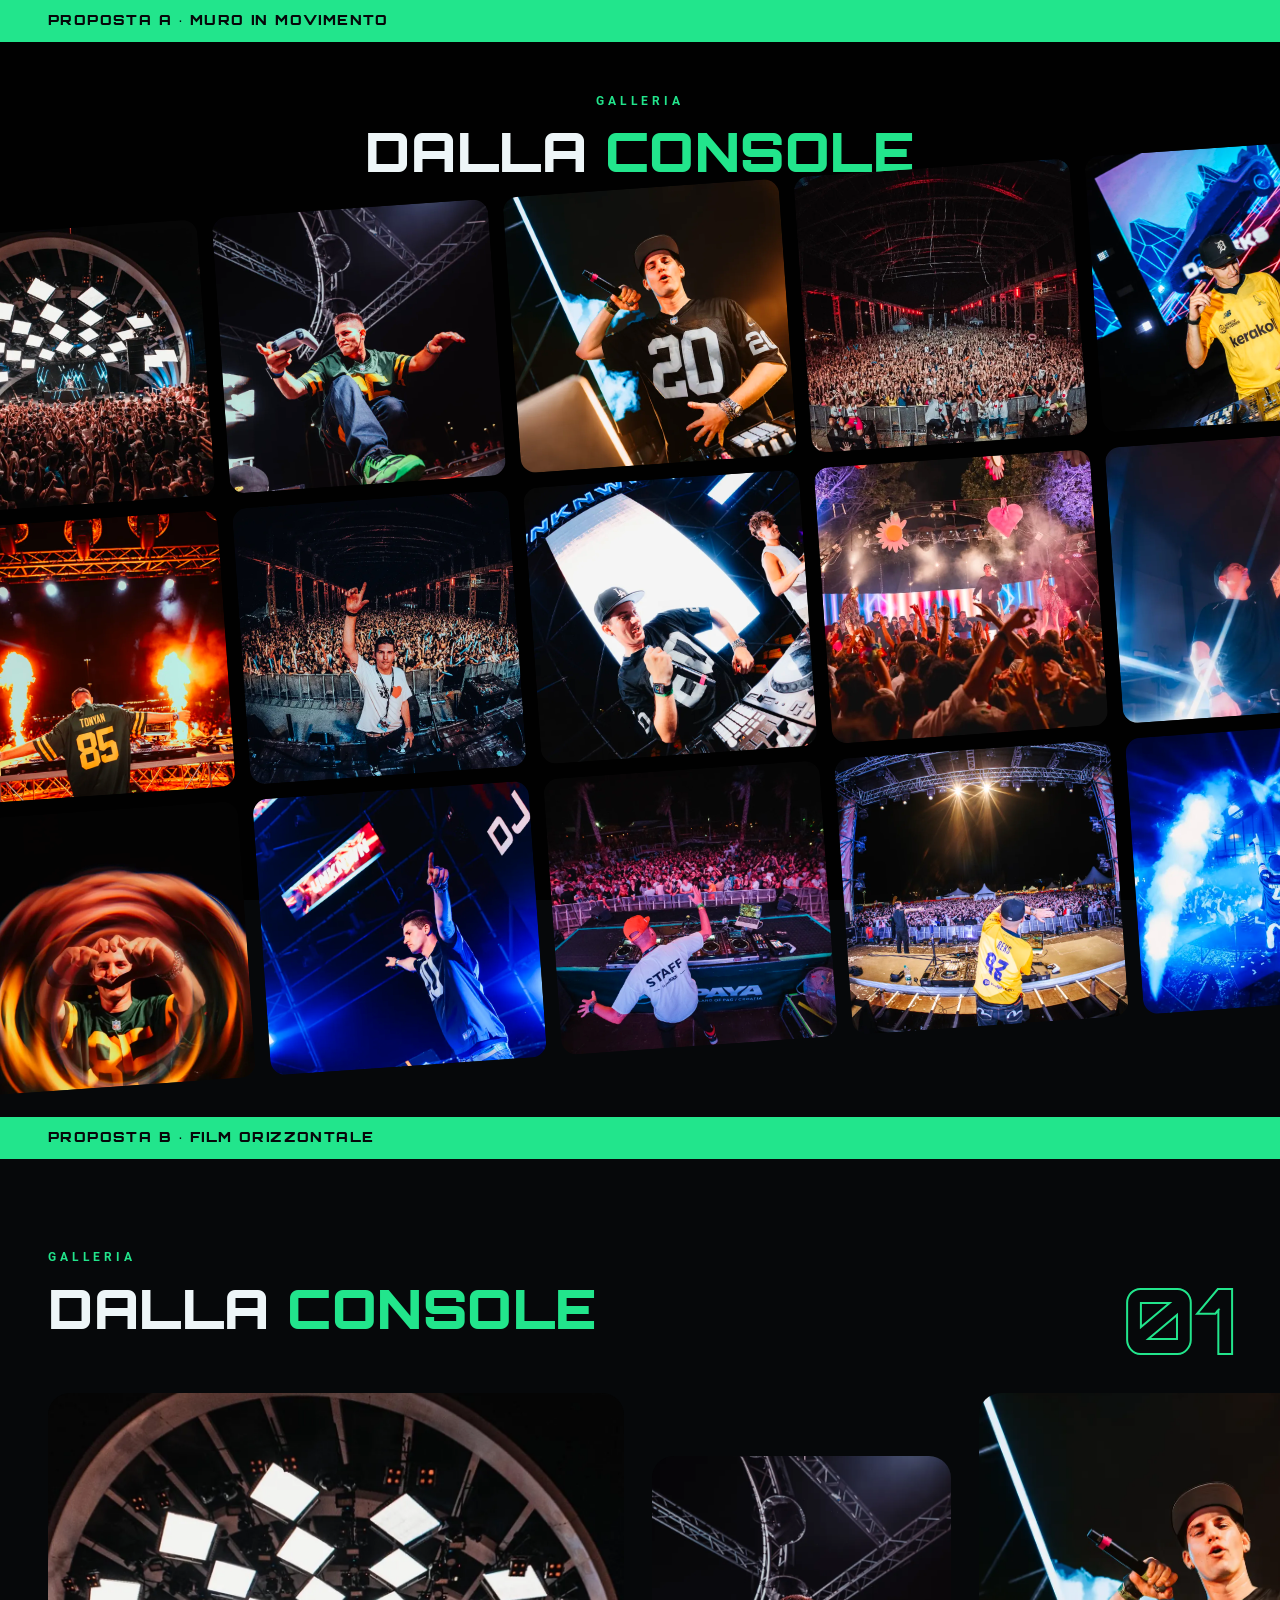
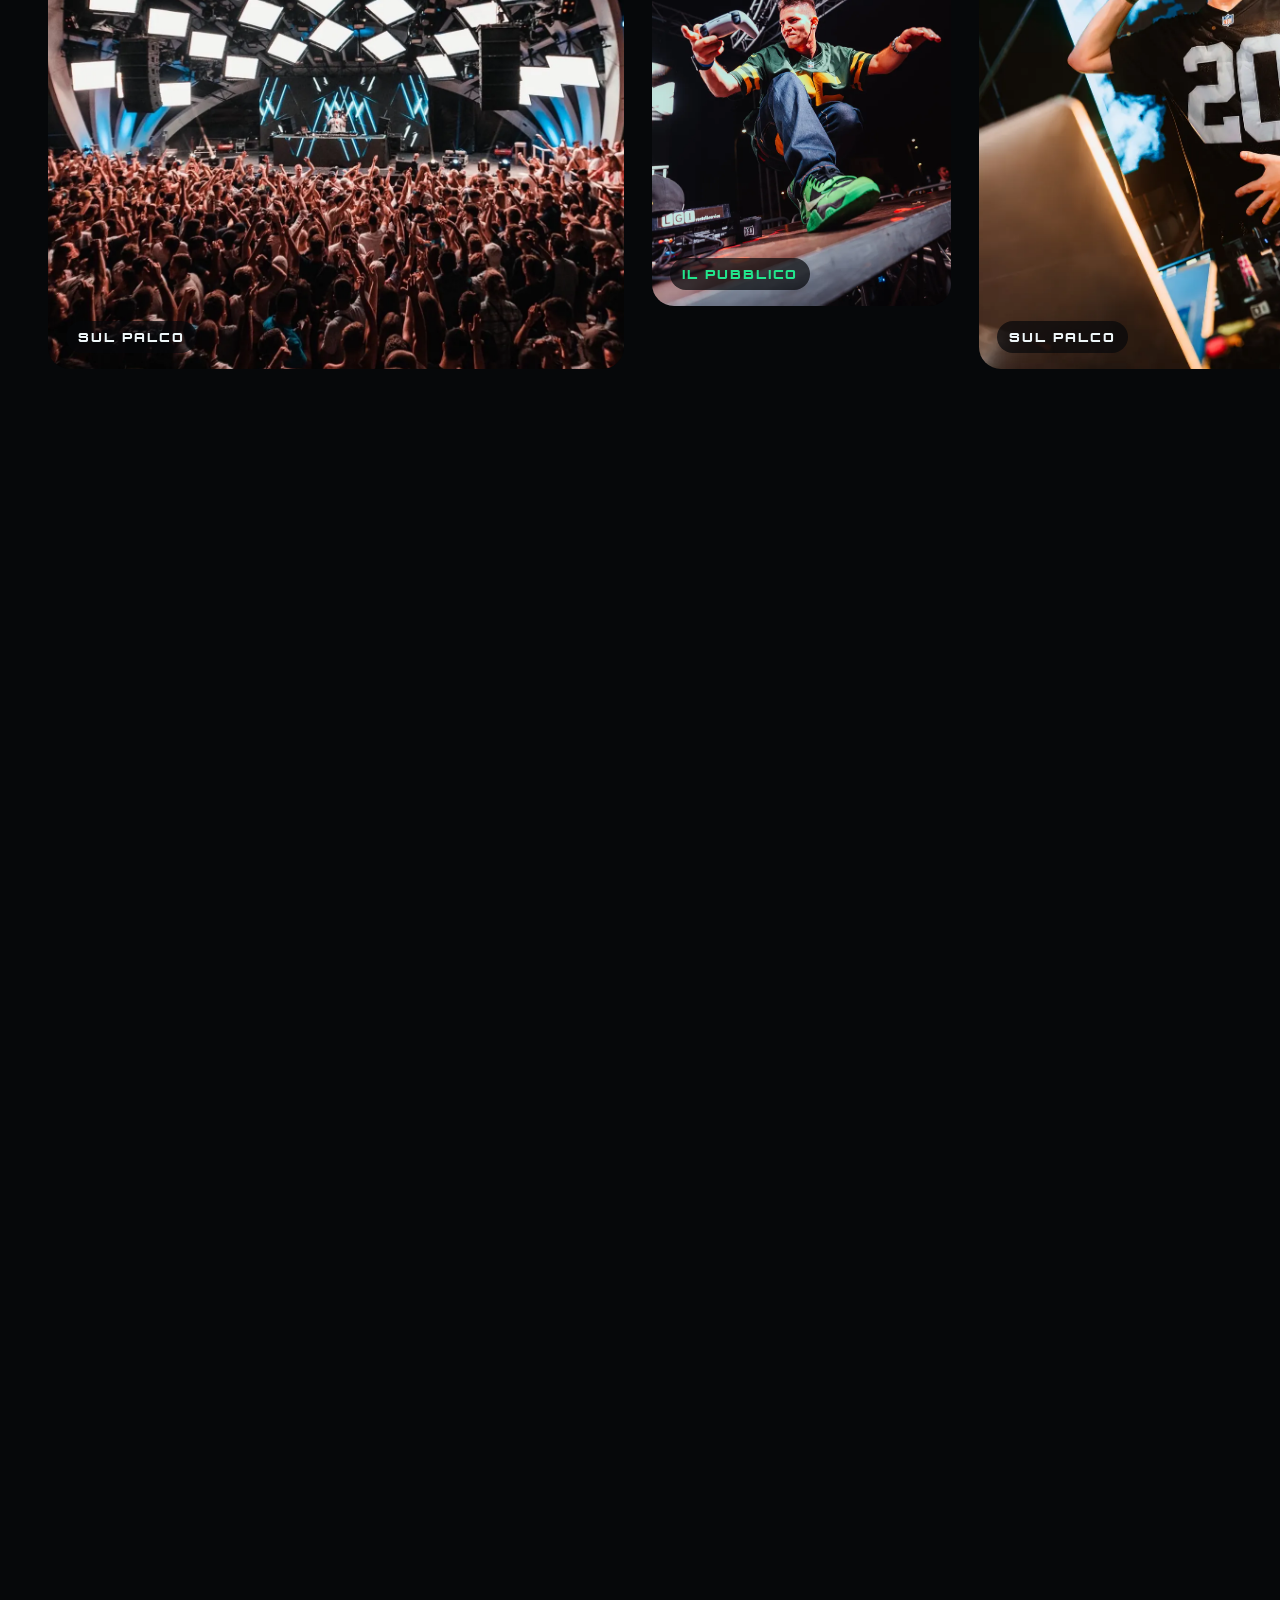
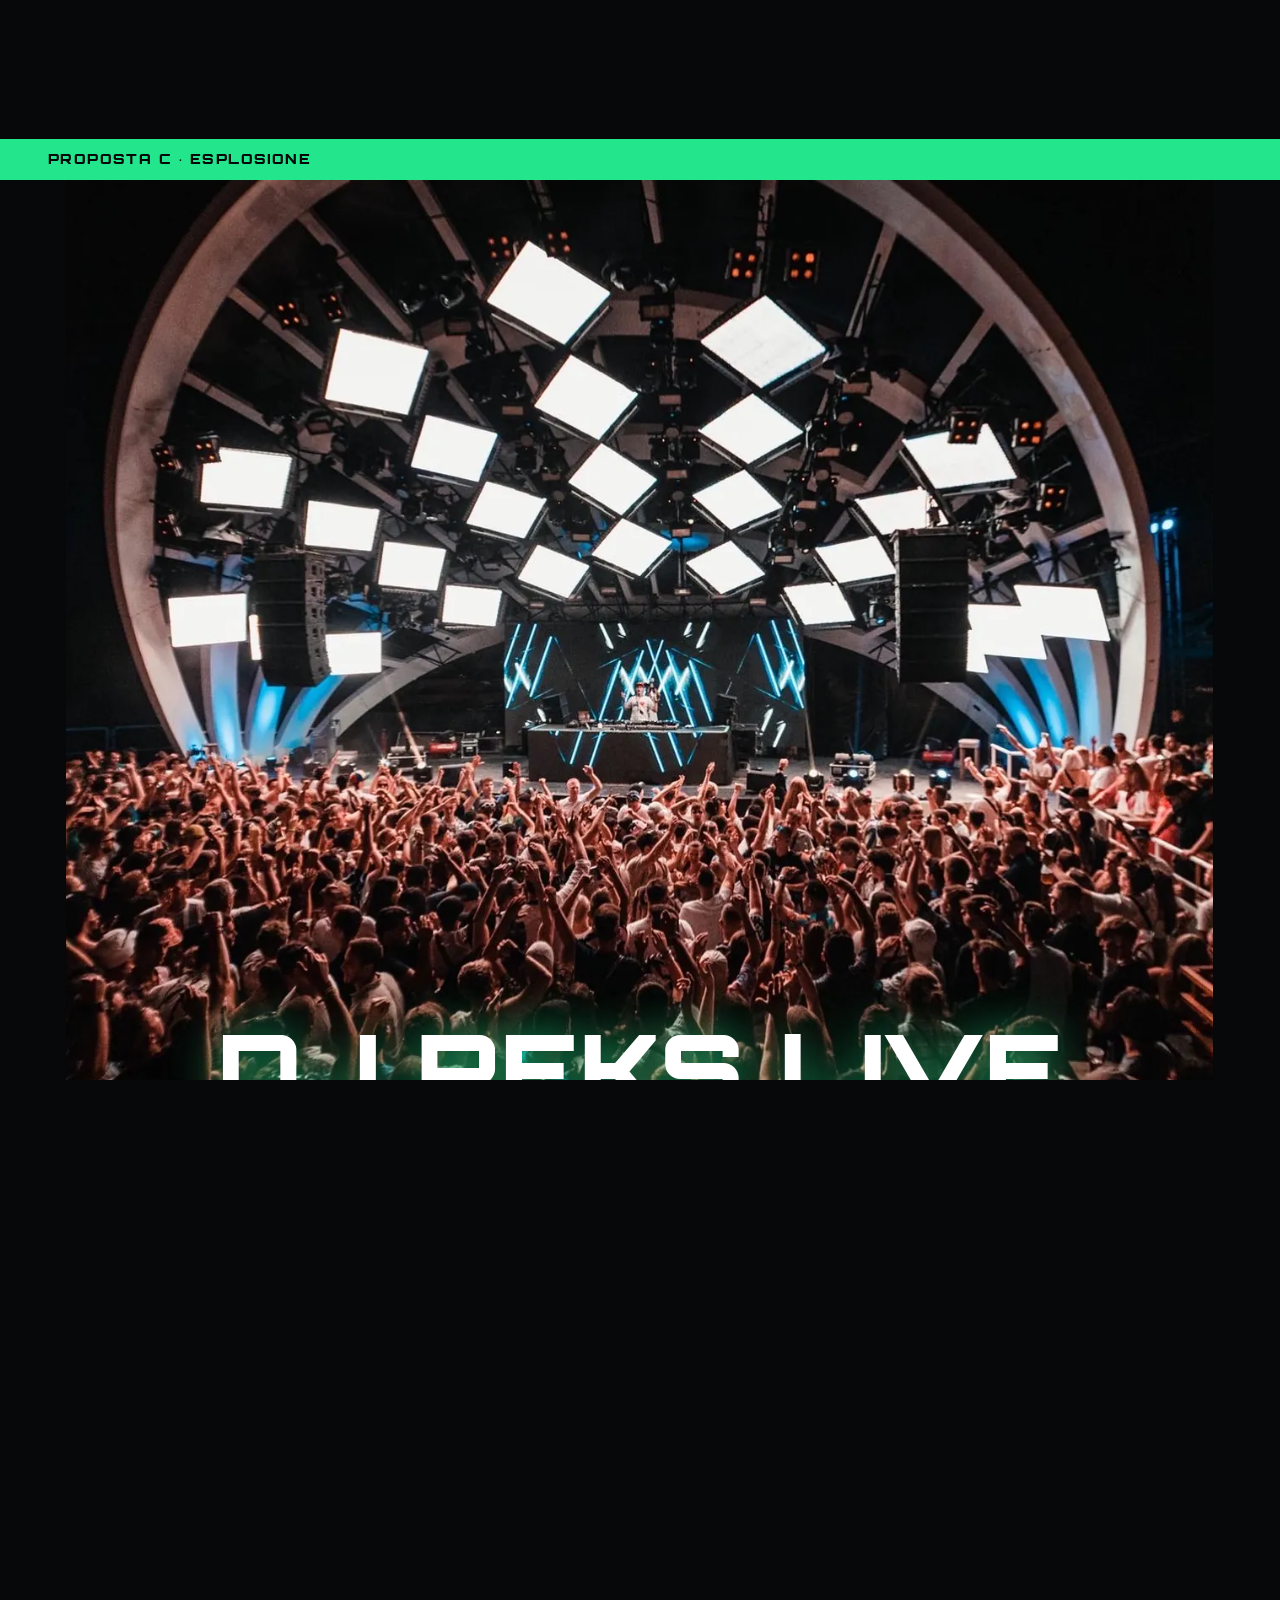
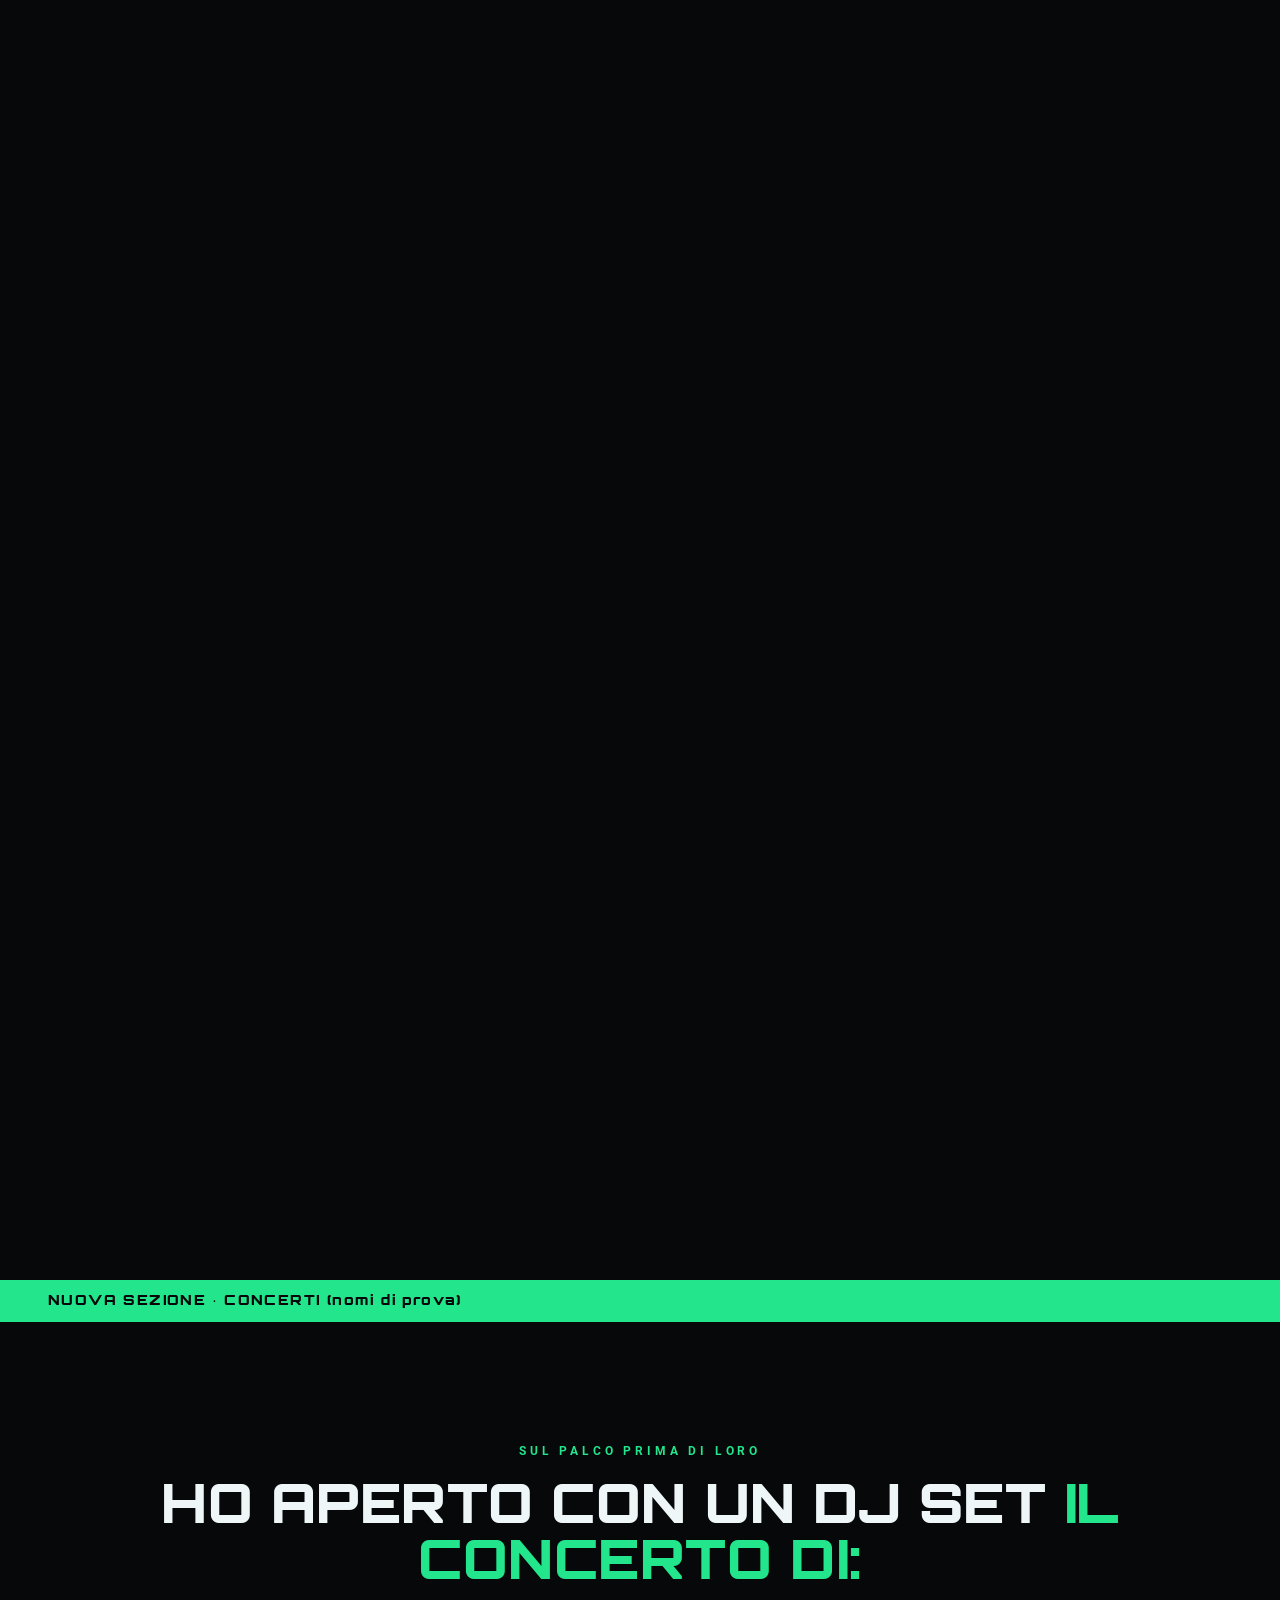
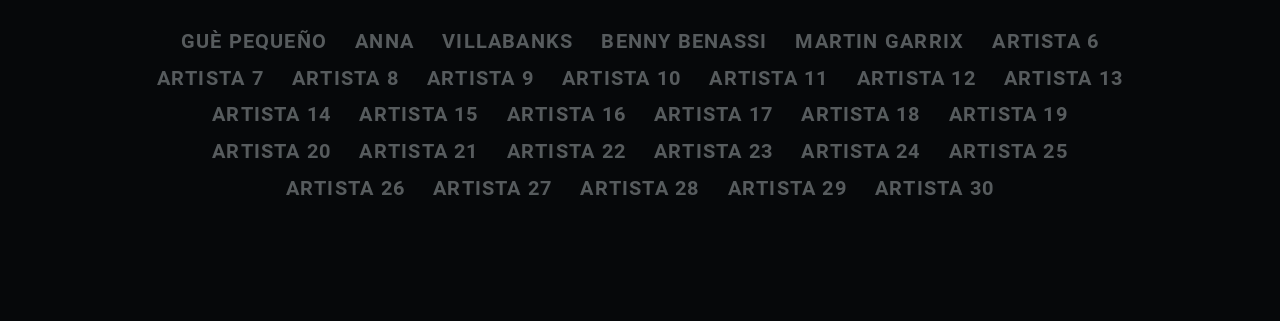
<file: anteprima-galleria.html>
<!doctype html>
<html lang="it">
<head>
<meta charset="utf-8">
<meta name="viewport" content="width=device-width, initial-scale=1">
<meta name="robots" content="noindex">
<title>Anteprima galleria · Dj Reks</title>
<link rel="stylesheet" href="/styles.css">
<style>
  .demo-label { position: sticky; top: 0; z-index: 20; background: var(--accent); color: #06080A; font-family: var(--display); font-size: 14px; letter-spacing: .1em; padding: 10px var(--gutter); }

  figure { margin: 0; }
  /* ===== A · MURO IN MOVIMENTO ===== */
  .wall { overflow: hidden; padding: 40px 0 100px; }
  .wall__inner { transform: rotate(-4deg) scale(1.08); display: flex; flex-direction: column; gap: 14px; }
  .wall__row { display: flex; gap: 14px; width: max-content; animation: wallL 60s linear infinite; }
  .wall__row:nth-child(2) { animation-name: wallR; animation-duration: 75s; }
  .wall__row:nth-child(3) { animation-duration: 90s; }
  .wall__row img { width: clamp(150px, 20vw, 280px); aspect-ratio: 1; object-fit: cover; border-radius: 14px; filter: saturate(1.15); transition: filter .4s, transform .4s; }
  .wall__row img:hover { filter: none; transform: scale(1.04); }
  .wall:hover .wall__row { animation-play-state: paused; }
  @keyframes wallL { to { transform: translateX(-50%); } }
  @keyframes wallR { from { transform: translateX(-50%); } to { transform: translateX(0); } }
  .wall__title { text-align: center; margin-bottom: 40px; }

  /* ===== B · FILM ORIZZONTALE ===== */
  .film { position: relative; height: 420vh; }
  .film__stage { position: sticky; top: 0; height: 100vh; overflow: hidden; display: flex; flex-direction: column; justify-content: center; }
  .film__head { padding: 0 var(--gutter); margin-bottom: 28px; display: flex; justify-content: space-between; align-items: end; gap: 20px; }
  .film__count { font-family: var(--display); font-size: clamp(40px, 7vw, 96px); color: transparent; -webkit-text-stroke: 2px var(--accent); line-height: 1; }
  .film__track { display: flex; gap: 28px; padding: 0 var(--gutter); will-change: transform; }
  .film__card { position: relative; flex: none; height: 64vh; border-radius: 22px; overflow: hidden; }
  .film__card img { height: 100%; width: auto; max-width: none; transform: scale(1.15); transition: transform .2s linear; }
  .film__card figcaption { position: absolute; left: 18px; bottom: 16px; font-family: var(--display); font-size: 13px; letter-spacing: .15em; text-transform: uppercase; background: rgba(6,8,10,.7); padding: 6px 12px; border-radius: 999px; }
  .film__card.is-crowd { height: 50vh; align-self: center; }
  .film__card.is-crowd figcaption { color: var(--accent); }

  /* ===== C · ESPLOSIONE ===== */
  .boom { position: relative; height: 300vh; }
  .boom__stage { position: sticky; top: 0; height: 100vh; overflow: hidden; display: grid; place-items: center; }
  .boom__grid { display: grid; grid-template-columns: repeat(5, 1fr); grid-template-rows: repeat(3, 1fr); gap: 12px; width: min(1300px, 94vw); height: 82vh; }
  .boom__grid figure { border-radius: 16px; overflow: hidden; opacity: var(--o, 0); transform: translate(var(--x), var(--y)) scale(var(--s, .6)); }
  .boom__grid figure img { width: 100%; height: 100%; object-fit: cover; }
  .boom__grid figure:nth-child(n+8) { display: none; }
  .boom__grid .boom__hero { grid-column: 2 / span 3; grid-row: 1 / span 3; opacity: 1; transform: scale(var(--hs, 1.6)); z-index: 2; position: relative; }
  .boom__grid .boom__hero::after { content: "DJ REKS LIVE"; position: absolute; inset: auto 0 6% 0; text-align: center; font-family: var(--display); font-size: clamp(28px, 5vw, 72px); color: #fff; text-shadow: 0 0 30px rgba(34,229,140,.8); opacity: var(--ht, 1); }

  /* ===== CONCERTI ===== */
  .opened { padding: 120px 0; text-align: center; }
  .opened__list { margin-top: 40px; display: flex; flex-wrap: wrap; justify-content: center; gap: 10px 28px; font-family: var(--body); font-weight: 700; font-size: clamp(16px, 1.6vw, 21px); line-height: 1.3; text-transform: uppercase; letter-spacing: .06em; max-width: 1000px; margin-left: auto; margin-right: auto; }
  .opened__list li { list-style: none; color: transparent; color: rgba(238,246,248,.35); transition: color .3s, -webkit-text-stroke-color .3s; }
  .opened__list li.is-on, .opened__list li:hover { color: var(--text); }
  .opened__list li:nth-child(3n+1).is-on { color: var(--accent); }

  @media (max-width: 760px) {
    .boom__grid { grid-template-columns: repeat(3, 1fr); grid-template-rows: repeat(4, 1fr); height: 78vh; }
    .boom__grid .boom__hero { grid-column: 1 / span 3; grid-row: 2 / span 2; }
    .boom__grid figure:nth-child(n+8) { display: block; }
    .boom__grid figure:nth-child(n+11) { display: none; }
    .opened__list { gap: 8px 18px; }
  }
</style>
</head>
<body>
<div class="bgvid" aria-hidden="true"><video src="/assets/pattern.mp4" autoplay muted loop playsinline></video></div>

<p class="demo-label" id="a">PROPOSTA A · MURO IN MOVIMENTO</p>
<section class="wall">
  <div class="wall__title"><p class="eyebrow">Galleria</p><h2 class="h2">Dalla <span class="accent">console</span></h2></div>
  <div class="wall__inner" id="wall"></div>
</section>

<p class="demo-label" id="b">PROPOSTA B · FILM ORIZZONTALE</p>
<section class="film" id="film">
  <div class="film__stage">
    <div class="film__head">
      <div><p class="eyebrow">Galleria</p><h2 class="h2">Dalla <span class="accent">console</span></h2></div>
      <span class="film__count" id="film-count">01</span>
    </div>
    <div class="film__track" id="film-track"></div>
  </div>
</section>

<p class="demo-label" id="c">PROPOSTA C · ESPLOSIONE</p>
<section class="boom" id="boom">
  <div class="boom__stage"><div class="boom__grid" id="boom-grid"></div></div>
</section>

<p class="demo-label" id="d">NUOVA SEZIONE · CONCERTI (nomi di prova)</p>
<section class="opened">
  <div class="wrap">
    <p class="eyebrow">Sul palco prima di loro</p>
    <h2 class="h2">Ho aperto con un DJ set <span class="accent">il concerto di:</span></h2>
    <ul class="opened__list" id="opened"><li>Guè Pequeño</li><li>Anna</li><li>Villabanks</li><li>Benny Benassi</li><li>Martin Garrix</li><li>Artista 6</li><li>Artista 7</li><li>Artista 8</li><li>Artista 9</li><li>Artista 10</li><li>Artista 11</li><li>Artista 12</li><li>Artista 13</li><li>Artista 14</li><li>Artista 15</li><li>Artista 16</li><li>Artista 17</li><li>Artista 18</li><li>Artista 19</li><li>Artista 20</li><li>Artista 21</li><li>Artista 22</li><li>Artista 23</li><li>Artista 24</li><li>Artista 25</li><li>Artista 26</li><li>Artista 27</li><li>Artista 28</li><li>Artista 29</li><li>Artista 30</li></ul>
  </div>
</section>

<script>
(function(){
  var P = function(n){ return "/assets/serate/s" + String(n).padStart(2,"0") + ".webp"; };
  // A: tre file di foto che scorrono
  var wall = document.getElementById("wall");
  [[1,2,3,4,5,6],[7,8,9,10,11,12],[13,14,15,16,17,18]].forEach(function(row){
    var r = document.createElement("div"); r.className = "wall__row";
    row.concat(row).forEach(function(n){ var i = new Image(); i.src = "/assets/serate-q/q" + String(n).padStart(2,"0") + ".webp"; i.alt = ""; i.loading = "lazy"; r.appendChild(i); });
    wall.appendChild(r);
  });

  // B: pellicola orizzontale guidata dallo scroll
  var track = document.getElementById("film-track");
  var caps = ["Sul palco","Il pubblico","Sul palco","Il pubblico","Sul palco","Il pubblico","Sul palco","Il pubblico","Sul palco","Il pubblico","Sul palco","Il pubblico"];
  [1,2,3,4,5,6,7,8,9,10,11,12].forEach(function(n,k){
    var f = document.createElement("figure"); f.className = "film__card" + (k % 2 ? " is-crowd" : "");
    f.innerHTML = '<img src="' + P(n) + '" alt=""><figcaption>' + caps[k] + '</figcaption>';
    track.appendChild(f);
  });
  var film = document.getElementById("film"), count = document.getElementById("film-count");

  // C: foto centrale che si stacca e rivela il mosaico
  var grid = document.getElementById("boom-grid");
  var order = [2,4,6,8,10,12,14,16,18,3,5,7];
  var hero = document.createElement("figure"); hero.className = "boom__hero"; hero.innerHTML = '<img src="' + P(1) + '" alt="">';
  var cells = [];
  for (var k = 0; k < 12; k++) {
    var f = document.createElement("figure");
    var dx = (Math.random() - .5) * 60, dy = (Math.random() - .5) * 60;
    f.style.setProperty("--x", dx + "vw"); f.style.setProperty("--y", dy + "vh");
    f.innerHTML = '<img src="' + P(order[k]) + '" alt="">';
    cells.push([f, dx, dy]); grid.appendChild(f);
  }
  grid.insertBefore(hero, grid.children[1]);
  var boom = document.getElementById("boom");

  var names = document.querySelectorAll("#opened li");
  function clamp(v){ return Math.max(0, Math.min(1, v)); }
  function ease(t){ return 1 - Math.pow(1 - t, 3); }
  function update(){
    var vh = innerHeight;
    // B
    var r = film.getBoundingClientRect(), p = clamp(-r.top / (film.offsetHeight - vh));
    var max = track.scrollWidth - innerWidth;
    track.style.transform = "translateX(" + (-max * p) + "px)";
    count.textContent = String(Math.min(12, 1 + Math.floor(p * 12))).padStart(2, "0");
    track.querySelectorAll("img").forEach(function(img, i){ img.style.transform = "scale(1.15) translateX(" + ((p * 12 - i) * -2) + "%)"; });
    // C
    var b = boom.getBoundingClientRect(), q = ease(clamp(-b.top / (boom.offsetHeight - vh) / .8));
    hero.style.setProperty("--hs", (1.6 - .6 * q).toFixed(3));
    hero.style.setProperty("--ht", (1 - q * 1.4).toFixed(3));
    cells.forEach(function(c){ c[0].style.setProperty("--o", q.toFixed(3)); c[0].style.setProperty("--s", (.6 + .4 * q).toFixed(3)); c[0].style.setProperty("--x", (c[1] * (1 - q)) + "vw"); c[0].style.setProperty("--y", (c[2] * (1 - q)) + "vh"); });
    // concerti: i nomi si accendono uno alla volta
    names.forEach(function(li){ var t = li.getBoundingClientRect().top; li.classList.toggle("is-on", t < vh * .7); });
  }
  addEventListener("scroll", function(){ requestAnimationFrame(update); }, { passive: true });
  addEventListener("resize", update); update();
  var v = document.querySelector(".bgvid video"); if (v) v.playbackRate = .3;
})();
</script>
</body>
</html>
</file>
<file: styles.css>
@font-face {
  font-family: "Roboto";
  src: url("/assets/fonts/roboto-400.woff2") format("woff2");
  font-weight: 400;
  font-display: swap;
}
@font-face {
  font-family: "Roboto";
  src: url("/assets/fonts/roboto-500.woff2") format("woff2");
  font-weight: 500;
  font-display: swap;
}
@font-face {
  font-family: "Roboto";
  src: url("/assets/fonts/roboto-700.woff2") format("woff2");
  font-weight: 700;
  font-display: swap;
}
@font-face {
  font-family: "Orbitron";
  src: url("/assets/fonts/orbitron-black.ttf") format("truetype");
  font-weight: 900;
  font-display: swap;
}

:root {
  --bg: #06080A;
  --bg-2: #0C1014;
  --bg-3: #121820;
  --line: #1F2A33;
  --text: #EEF6F8;
  --muted: #8FA1AB;
  --accent: #22E58C;
  --accent-2: #1FC27A;
  --glow: rgba(34, 229, 140, .35);
  --display: "Orbitron", "Arial Black", sans-serif;
  --body: "Roboto", system-ui, sans-serif;
  --gutter: clamp(16px, 4vw, 48px);
}

* { box-sizing: border-box; margin: 0; padding: 0; }
html { scroll-behavior: smooth; }
body { background: var(--bg); color: var(--text); font-family: var(--body); line-height: 1.55; overflow-x: hidden; -webkit-font-smoothing: antialiased; }
img, video { display: block; max-width: 100%; }
a { color: inherit; text-decoration: none; }

.wrap { width: 100%; max-width: 1240px; margin: 0 auto; padding: 0 var(--gutter); }
.section { padding: clamp(48px, 6vw, 80px) 0; }
.eyebrow { font-size: 12px; font-weight: 700; letter-spacing: .32em; text-transform: uppercase; color: var(--accent); margin-bottom: 14px; }
.h2 { font-family: var(--display); font-weight: 900; text-transform: uppercase; font-size: clamp(30px, 4.4vw, 54px); line-height: 1.05; letter-spacing: .01em; margin-bottom: 28px; }
.accent { color: var(--accent); }
.lead { color: var(--muted); font-size: 17px; max-width: 520px; margin-bottom: 28px; }

.btn { display: inline-flex; align-items: center; justify-content: center; gap: 8px; padding: 16px 28px; border-radius: 999px; font-weight: 700; font-size: 15px; transition: transform .25s, box-shadow .25s, background .25s; cursor: pointer; border: 0; font-family: var(--body); }
.btn--primary { background: var(--accent); color: #06080A; box-shadow: 0 8px 30px rgba(34, 229, 140, .25); }
.btn--primary:hover { transform: translateY(-2px); box-shadow: 0 12px 40px rgba(34, 229, 140, .45); }
.btn--full { width: 100%; }

/* NAV */
.nav { position: fixed; inset: 0 0 auto 0; z-index: 50; display: flex; align-items: center; justify-content: space-between; padding: 18px var(--gutter); transition: background .3s, backdrop-filter .3s, border-color .3s; border-bottom: 1px solid transparent; }
.nav.is-solid { background: rgba(6, 8, 10, .78); backdrop-filter: blur(14px); -webkit-backdrop-filter: blur(14px); border-color: var(--line); }
.nav__logo img { height: 22px; width: auto; }
.nav__links { display: flex; align-items: center; gap: 28px; font-size: 14px; color: var(--muted); }
.nav__links a:hover { color: var(--text); }
.nav__cta { color: var(--accent) !important; border: 1px solid rgba(34, 229, 140, .5); padding: 8px 18px; border-radius: 999px; }
.nav__burger { display: none; background: none; border: 0; width: 36px; height: 36px; position: relative; cursor: pointer; }
.nav__burger span { position: absolute; left: 7px; right: 7px; height: 2px; background: var(--text); transition: transform .3s; }
.nav__burger span:first-child { top: 13px; } .nav__burger span:last-child { top: 21px; }
.nav.is-open .nav__burger span:first-child { transform: translateY(4px) rotate(45deg); }
.nav.is-open .nav__burger span:last-child { transform: translateY(-4px) rotate(-45deg); }

/* HERO */
.hero { position: relative; height: 100svh; min-height: 520px; overflow: hidden; background: #000; }
.hero__video { position: absolute; inset: 0; width: 100%; height: 100%; object-fit: cover; }
.hero__shade { position: absolute; inset: 0; background: radial-gradient(ellipse at center, rgba(4, 6, 8, .35), rgba(4, 6, 8, .85)); opacity: 0; transition: opacity 1.2s ease; }
.hero__finale { position: absolute; inset: 0; display: flex; flex-direction: column; align-items: center; justify-content: center; gap: 40px; padding: 0 var(--gutter); }
.hero__logo { width: min(760px, 86vw); opacity: 0; transform: scale(.86); filter: drop-shadow(0 0 30px rgba(34, 229, 140, .35)); transition: opacity 1s ease, transform 1.2s cubic-bezier(.2, .9, .2, 1.2); }
.hero__btn { opacity: 0; transform: translateY(16px); transition: opacity .8s ease, transform .8s ease; }
.hero.show-logo .hero__shade { opacity: 1; }
.hero.show-logo .hero__logo { opacity: 1; transform: none; }
.hero.show-btn .hero__btn { opacity: 1; transform: none; }

/* DATE */
.date__grid { display: grid; grid-template-columns: 1fr 1fr; gap: 64px; align-items: start; }
.date__card { position: sticky; top: 100px; height: min(760px, 82vh); border-radius: 28px; overflow: hidden; border: 1px solid rgba(34, 229, 140, .25); background: radial-gradient(60% 50% at 50% 62%, rgba(34, 229, 140, .25), transparent 70%), var(--bg-2); display: flex; align-items: flex-end; justify-content: center; }
.date__bigname { position: absolute; top: 36px; left: 0; right: 0; text-align: center; font-family: var(--display); font-weight: 900; font-size: clamp(64px, 8.5vw, 124px); line-height: .92; color: transparent; -webkit-text-stroke: 2px var(--accent); opacity: .9; }
.date__glow { position: absolute; width: 70%; aspect-ratio: 1; border-radius: 50%; bottom: 10%; background: var(--accent); filter: blur(120px); opacity: .25; }
.date__photo { position: relative; height: 88%; width: auto; filter: drop-shadow(0 20px 40px rgba(0, 0, 0, .6)); }
.events { list-style: none; border-top: 1px solid var(--line); }
.events__note { margin-top: 22px; color: var(--muted); font-size: 15px; text-align: center; max-width: 620px; margin-left: auto; margin-right: auto; }
.events__note a { color: var(--accent); }
.event { display: grid; grid-template-columns: 64px 1fr auto; align-items: center; gap: 18px; padding: 12px 0; border-bottom: 1px solid var(--line); transition: background .2s; }
.event:hover { background: linear-gradient(90deg, rgba(34, 229, 140, .06), transparent); }
.event__when { text-align: center; }
.event__month { display: block; font-size: 11px; font-weight: 700; letter-spacing: .25em; color: var(--accent); }
.event__day { display: block; font-size: 22px; font-weight: 700; color: var(--accent); line-height: 1.1; }
.event__name { font-weight: 700; font-size: 17px; }
.event__where { color: var(--muted); font-size: 13px; }
.event__tag { font-size: 13px; font-weight: 700; padding: 8px 16px; border-radius: 999px; border: 1px solid var(--line); white-space: nowrap; }
.event.is-past { opacity: .4; }
.event.is-past .event__tag { border-style: dashed; }

/* ZOOM */
.zoom { position: relative; height: 320vh; }
.zoom__stage { position: sticky; top: 0; height: 100vh; overflow: hidden; display: flex; justify-content: center; }
.zoom__bg { position: absolute; inset: 0; background: url("/assets/img/schegge.svg") center / cover no-repeat; opacity: var(--bgo, 0); }
.zoom__word { position: absolute; top: 50%; left: 50%; transform: translate(-50%, -50%) scale(var(--ws, .7)); font-family: var(--display); font-weight: 900; font-size: 30vw; line-height: 1; color: transparent; -webkit-text-stroke: 2px rgba(34, 229, 140, .45); opacity: var(--wo, 0); white-space: nowrap; pointer-events: none; }
.zoom__ring { position: absolute; left: 50%; top: 50%; width: 46vmin; aspect-ratio: 1; border-radius: 50%; transform: translate(-50%, -50%) scale(var(--rs, 1)); border: 2px solid var(--accent); box-shadow: 0 0 60px var(--glow), inset 0 0 60px var(--glow); opacity: var(--ro, 1); pointer-events: none; z-index: 3; }
.zoom__photo { position: absolute; top: 9vh; left: 50%; height: 150vh; width: auto; max-width: none; transform-origin: 55% 35.6%; transform: translateX(-50%) translateY(var(--py, 0px)) scale(var(--ps, 3.6)); filter: drop-shadow(0 0 40px rgba(34, 229, 140, .25)); will-change: transform; z-index: 2; }
.zoom__text { position: absolute; bottom: 12vh; z-index: 4; opacity: var(--to, 0); transform: translateY(calc((1 - var(--to, 0)) * 30px)); }
.zoom__text--left { left: var(--gutter); width: min(420px, 38vw); }
.zoom__text--right { right: var(--gutter); width: min(320px, 30vw); color: var(--muted); }
.zoom__text--right p + p { margin-top: 12px; }
.zoom__text .h2 { margin-bottom: 0; }
.zoom__hint { position: absolute; bottom: 32px; left: 0; right: 0; text-align: center; font-size: 12px; letter-spacing: .32em; text-transform: uppercase; color: var(--accent); opacity: var(--ho, 1); z-index: 4; }
.zoom__stage::after { content: ""; position: absolute; left: 0; right: 0; bottom: 0; height: 28vh; background: linear-gradient(transparent, var(--bg)); z-index: 3; pointer-events: none; }

/* INSTAGRAM */
.insta__grid { display: grid; grid-template-columns: 1fr 1.1fr; gap: 64px; align-items: center; }
.insta__photo { width: 100%; aspect-ratio: 4 / 5; object-fit: cover; border-radius: 24px; }
.insta__feed { display: grid; grid-template-columns: repeat(3, 1fr); gap: 8px; margin-bottom: 28px; }
.insta__feed a { aspect-ratio: 1; overflow: hidden; border-radius: 8px; }
.insta__feed img { width: 100%; height: 100%; object-fit: cover; transition: transform .5s, opacity .3s; }
.insta__feed a:hover img { transform: scale(1.06); opacity: .85; }

/* SOCIAL */
.cards { display: grid; grid-template-columns: repeat(3, 1fr); gap: 20px; }
.card { border-radius: 20px; overflow: hidden; background: var(--bg-2); border: 1px solid var(--line); transition: transform .3s, border-color .3s; }
.card:hover { transform: translateY(-6px); border-color: rgba(34, 229, 140, .5); }
.card__cover { aspect-ratio: 16 / 10; background: url("/assets/img/schegge.svg") center / cover; display: grid; place-items: center; }
.card__play { width: 56px; height: 56px; border-radius: 50%; display: grid; place-items: center; background: var(--accent); color: #06080A; font-size: 18px; box-shadow: 0 8px 24px rgba(34, 229, 140, .45); }
.card__body { padding: 20px 22px 24px; display: flex; flex-direction: column; gap: 2px; }
.card__body strong { font-size: 18px; }
.card__body span { color: var(--muted); font-size: 14px; }

/* BRAND */
.badges { display: grid; grid-template-columns: repeat(10, 1fr); gap: 16px; }
.badge { aspect-ratio: 1; border-radius: 50%; display: grid; place-items: center; background: #EEF6F8; border: 2px solid rgba(34, 229, 140, .55); box-shadow: 0 0 24px rgba(34, 229, 140, .15); transition: transform .35s, box-shadow .35s; overflow: hidden; }
.badge img { width: 100%; height: 100%; object-fit: contain; }
.badge:hover { transform: scale(1.06); box-shadow: 0 0 34px rgba(34, 229, 140, .4); }
@media (max-width: 960px) { .badges { grid-template-columns: repeat(5, 1fr); gap: 12px; } }

/* GALLERIA */
.gallery__grid { display: grid; grid-template-columns: repeat(4, 1fr); grid-auto-rows: 240px; gap: 12px; }
.gallery__grid img { width: 100%; height: 100%; object-fit: cover; border-radius: 16px; }
.gallery__grid .big { grid-column: span 2; grid-row: span 2; }

/* BOOKING */
.booking { background: url("/assets/img/schegge.svg") center / cover no-repeat; position: relative; }
.booking::before { content: ""; position: absolute; inset: 0; background: rgba(6, 8, 10, .55); }
.booking__grid { position: relative; display: grid; grid-template-columns: 1fr 1.1fr; gap: 64px; align-items: start; }
.mail { color: var(--accent); font-weight: 700; font-size: 18px; border-bottom: 1px solid rgba(34, 229, 140, .4); }
.form { background: rgba(12, 16, 20, .9); border: 1px solid var(--line); border-radius: 24px; padding: 28px; display: flex; flex-direction: column; gap: 16px; }
.form__row { display: grid; grid-template-columns: 1fr 1fr; gap: 16px; }
.form label { display: flex; flex-direction: column; gap: 6px; font-size: 13px; color: var(--muted); }
.form input, .form select, .form textarea { background: var(--bg); border: 1px solid var(--line); border-radius: 12px; padding: 13px 14px; color: var(--text); font: inherit; font-size: 15px; outline: none; transition: border-color .2s; }
.form input:focus, .form select:focus, .form textarea:focus { border-color: var(--accent); }
.form__note { font-size: 12px; color: var(--muted); text-align: center; }

/* FOOTER */
.footer { border-top: 1px solid var(--line); padding: 36px 0; }
.footer__row { display: flex; align-items: center; justify-content: space-between; gap: 20px; flex-wrap: wrap; }
.footer__logo { height: 20px; width: auto; }
.footer__social { display: flex; gap: 22px; color: var(--muted); font-size: 14px; }
.footer__social a:hover { color: var(--accent); }
.footer__copy { color: var(--muted); font-size: 13px; }

/* COMPARSA */
.reveal { opacity: 0; transform: translateY(30px); transition: opacity .8s ease, transform .8s ease; }
.reveal.is-in { opacity: 1; transform: none; }

/* TABLET E TELEFONO */
@media (max-width: 960px) {
  .date__grid, .insta__grid, .booking__grid { grid-template-columns: 1fr; gap: 40px; }
  .date__card { position: relative; top: 0; height: 620px; }
  .cards { grid-template-columns: 1fr; }
  .gallery__grid { grid-template-columns: repeat(2, 1fr); grid-auto-rows: 200px; }
  .zoom__text--left { width: auto; right: var(--gutter); bottom: 30vh; }
  .zoom__text--right { width: auto; left: var(--gutter); bottom: 9vh; font-size: 15px; }
}
@media (max-width: 900px) {
  .nav__burger { display: block; }
  .nav__links { position: fixed; inset: 64px 0 auto 0; flex-direction: column; gap: 0; background: rgba(6, 8, 10, .96); border-bottom: 1px solid var(--line); padding: 8px var(--gutter) 20px; transform: translateY(-120%); transition: transform .35s; }
  .nav.is-open .nav__links { transform: none; }
  .nav__links a { padding: 14px 0; width: 100%; font-size: 16px; border-bottom: 1px solid var(--line); }
  .nav__cta { border: 0 !important; padding: 14px 0 !important; }
}
.nav__links a { white-space: nowrap; }
@media (max-width: 760px) {
  .hero__finale { gap: 28px; }
  .date__card { height: 520px; }
  .event { grid-template-columns: 52px 1fr; }
  .event__tag { display: none; }
  .zoom__photo { height: 120vh; top: 14vh; }
  .zoom__text--right { display: none; }
  .zoom__text--left { bottom: 12vh; }
  .form__row { grid-template-columns: 1fr; }
  .badges { grid-template-columns: repeat(4, 1fr); gap: 10px; }
}

@media (prefers-reduced-motion: reduce) {
  .reveal { opacity: 1; transform: none; transition: none; }
  html { scroll-behavior: auto; }
}

/* Telefono: testo dello zoom leggibile sopra la foto */
@media (max-width: 760px) {
  .zoom__stage::after { height: 62vh; background: linear-gradient(transparent, rgba(6, 8, 10, .92) 55%, var(--bg)); }
}

/* ---- Modifiche 7/11 sera ---- */

/* Date: su desktop la foto resta ferma e scorre solo la lista */
.events__box { position: relative; }
@media (min-width: 961px) {
  .date__grid { align-items: stretch; }
  .date__card { position: relative; top: 0; }
  .date__list { display: flex; flex-direction: column; height: min(760px, 82vh); }
  .events__box { flex: 1; min-height: 0; overflow-y: auto; overscroll-behavior: contain; padding-right: 10px; scrollbar-width: thin; scrollbar-color: var(--accent) transparent; -webkit-mask-image: linear-gradient(#000 88%, transparent); mask-image: linear-gradient(#000 88%, transparent); }
  .events__box::-webkit-scrollbar { width: 4px; }
  .events__box::-webkit-scrollbar-thumb { background: var(--accent); border-radius: 4px; }
}

/* Musica & Social: righe compatte con pulsante */
.socials { display: grid; grid-template-columns: repeat(3, 1fr); gap: 14px; }
.soc { display: flex; align-items: center; gap: 14px; padding: 14px 16px; border-radius: 16px; background: var(--bg-2); border: 1px solid var(--line); transition: border-color .3s, transform .3s; }
.soc:hover { border-color: rgba(34, 229, 140, .5); transform: translateY(-3px); }
.soc__icon { flex: none; width: 42px; height: 42px; border-radius: 12px; display: grid; place-items: center; background: rgba(34, 229, 140, .12); color: var(--accent); }
.soc__icon svg { width: 22px; height: 22px; }
.soc__text { flex: 1; min-width: 0; display: flex; flex-direction: column; line-height: 1.3; }
.soc__text strong { font-size: 16px; }
.soc__text span { color: var(--muted); font-size: 13px; }
.soc__btn { flex: none; font-size: 13px; font-weight: 700; padding: 8px 14px; border-radius: 999px; background: var(--accent); color: #06080A; }
@media (max-width: 960px) { .socials { grid-template-columns: 1fr; } }

/* Biografia */
.bio { border-top: 1px solid var(--line); }
.bio__grid { display: grid; grid-template-columns: 1fr 1.3fr; gap: 64px; align-items: start; }
.bio__text p { color: var(--muted); font-size: 17px; }
.bio__text p + p { margin-top: 16px; }
.bio__facts { display: flex; gap: 28px; margin-top: 28px; flex-wrap: wrap; }
.bio__facts strong { display: block; font-family: var(--display); font-size: 30px; color: var(--accent); line-height: 1.1; }
.bio__facts span { color: var(--muted); font-size: 13px; }
@media (max-width: 960px) { .bio__grid { grid-template-columns: 1fr; gap: 28px; } }

/* Avviso cookie */
.cookie { position: fixed; left: 16px; right: 16px; bottom: 16px; z-index: 60; max-width: 560px; margin: 0 auto; display: flex; align-items: center; gap: 16px; padding: 14px 16px; border-radius: 16px; background: rgba(12, 16, 20, .96); border: 1px solid var(--line); box-shadow: 0 10px 40px rgba(0, 0, 0, .5); font-size: 14px; }
.cookie[hidden] { display: none; }
.cookie p { flex: 1; color: var(--muted); }
.cookie a { color: var(--accent); text-decoration: underline; }
.cookie .btn { flex: none; padding: 10px 18px; font-size: 14px; }
.footer__copy a { text-decoration: underline; }
.footer__copy a:hover { color: var(--accent); }

/* Telefono: video del joystick intero, non tagliato */
@media (max-width: 760px) {
  .hero { height: auto; min-height: 0; aspect-ratio: auto; padding-top: 64px; display: flex; flex-direction: column; }
  .hero__video { position: relative; inset: auto; height: auto; aspect-ratio: 16 / 9; object-fit: contain; }
  .hero__finale { position: relative; inset: auto; gap: 18px; padding: 22px var(--gutter) 36px; }
  .hero__shade { display: none; }
  .hero__logo { width: 92vw; }
  .cookie { left: 10px; right: 10px; bottom: 10px; gap: 10px; padding: 10px 12px; font-size: 12.5px; line-height: 1.35; }
  .cookie .btn { padding: 8px 12px; font-size: 13px; }
}

/* Sfondo video con i joystick dietro tutto il sito */
html { background: var(--bg); }
body { background: transparent; }
.bgvid { position: fixed; inset: 0; z-index: -1; pointer-events: none; }
.bgvid video { width: 100%; height: 100%; object-fit: cover; max-width: none; }
.bgvid::after { content: ""; position: absolute; inset: 0; background: rgba(0, 0, 0, .88); }
.bgvid--still::after { background: rgba(6, 8, 10, .45); }
.zoom__stage::after { background: linear-gradient(transparent, rgba(6, 8, 10, .85)); }
@media (prefers-reduced-motion: reduce) { .bgvid video { display: none; } .bgvid { background: url("/assets/img/pattern-poster.jpg") center / cover; } }
@media (max-width: 760px) { .zoom__stage::after { background: linear-gradient(transparent, rgba(6, 8, 10, .92) 55%, rgba(6, 8, 10, .95)); } }

/* Galleria: muro di foto quadrate in movimento */
.gallery { overflow: hidden; }
.wall { overflow: hidden; padding: 30px 0 60px; margin-top: 10px; }
.wall__inner { transform: rotate(-4deg) scale(1.08); display: flex; flex-direction: column; gap: 14px; }
.wall__row { display: flex; gap: 14px; width: max-content; animation: wallL 70s linear infinite; }
.wall__row:nth-child(2) { animation-name: wallR; animation-duration: 85s; }
.wall__row:nth-child(3) { animation-duration: 100s; }
.wall__row img { width: clamp(150px, 20vw, 280px); height: auto; aspect-ratio: 1; object-fit: cover; border-radius: 14px; filter: saturate(1.15); transition: filter .4s, transform .4s; }
.wall__row img:hover, .wall__row img.is-lit { filter: saturate(1.3) brightness(1.1); transform: scale(1.04); }
.wall:hover .wall__row { animation-play-state: paused; }
@keyframes wallL { to { transform: translateX(-50%); } }
@keyframes wallR { from { transform: translateX(-50%); } to { transform: translateX(0); } }
@media (prefers-reduced-motion: reduce) { .wall__row { animation: none; } }

/* Meno spazio tra le sezioni */
.wall { padding: 20px 0 30px; }
.bio { border-top: 0; }

/* Format con cui collaboro */
.formats__grid { display: grid; grid-template-columns: repeat(4, 1fr); gap: 18px; }
.fcard { border-radius: 20px; overflow: hidden; background: rgba(12, 16, 20, .85); border: 1px solid var(--line); transition: transform .3s, border-color .3s; display: block; }
.fcard:hover { transform: translateY(-5px); border-color: rgba(34, 229, 140, .5); }
.fcard__img { aspect-ratio: 4 / 3; display: grid; place-items: center; background: radial-gradient(60% 60% at 50% 50%, rgba(34, 229, 140, .18), transparent 70%), var(--bg-3); color: var(--muted); font-size: 13px; letter-spacing: .2em; text-transform: uppercase; }
.fcard__img img { width: 46%; filter: invert(1) drop-shadow(0 0 20px rgba(34, 229, 140, .5)); }
.fcard__body { padding: 16px 18px 20px; display: flex; flex-direction: column; gap: 4px; }
.fcard__body strong { font-family: var(--display); font-size: 16px; }
.fcard__body span { color: var(--muted); font-size: 14px; }
.fcard--kranos { border-color: rgba(34, 229, 140, .45); }
@media (max-width: 960px) { .formats__grid { grid-template-columns: repeat(2, 1fr); } }
@media (max-width: 520px) { .formats__grid { grid-template-columns: 1fr; } }

/* 08/11 sera: zoom subito dopo l'apertura, scritta DJ REKS davanti alla foto, date a tutta larghezza */
.zoom__word { font-size: 15vw; z-index: 1; -webkit-text-stroke: 2px rgba(34, 229, 140, .7); }
.date__grid { grid-template-columns: 1fr; max-width: 860px; margin: 0 auto; }
@media (min-width: 961px) { .date__list { height: min(640px, 72vh); } }
.zoom { height: 170vh; }
.zoom__word { top: var(--wy, 30%); }
@media (max-width: 760px) { .zoom__word { font-size: 16.5vw; } }
.zoom__word, .zoom .zoom__word { font-size: var(--wf, 15vw); line-height: .8; }

/* invito alla pagina /suona */
.suona-cta { position: relative; display: grid; place-items: center; border-radius: 28px; overflow: hidden; border: 1px solid rgba(34, 229, 140, .3); text-decoration: none; color: inherit; aspect-ratio: 16 / 7; }
.suona-cta img { position: absolute; inset: 0; width: 100%; height: 100%; object-fit: cover; opacity: .55; transition: transform .6s, opacity .4s; }
.suona-cta:hover img { transform: scale(1.04); opacity: .7; }
.suona-cta__txt { position: relative; text-align: center; padding: 24px; }
.suona-cta .h2 { margin-bottom: 18px; }
.suona-cta { background: #06080A; }
@media (max-width: 600px) { .suona-cta { aspect-ratio: 1 / 1; } .suona-cta img { object-position: 50% 40%; } }

/* LINGUA: bandierine IT / EN */
.nav__links { margin-left: auto; }
.lang { display: flex; align-items: center; gap: 8px; margin-left: 22px; }
.lang a { display: block; width: 26px; height: 18px; border-radius: 4px; overflow: hidden; opacity: .45; outline: 1px solid rgba(255, 255, 255, .18); transition: opacity .2s, transform .2s; }
.lang a:hover { opacity: .85; transform: translateY(-1px); }
.lang a[aria-current="true"] { opacity: 1; outline-color: var(--accent); }
.lang svg { display: block; width: 100%; height: 100%; }
@media (max-width: 900px) { .lang { margin-left: auto; margin-right: 14px; } }

/* invito al mini gioco Joystick Beat */
.gioca-cta { margin-top: 18px; display: flex; align-items: center; gap: clamp(16px, 3vw, 36px); padding: clamp(20px, 3vw, 32px); border-radius: 28px; border: 1px solid rgba(34, 229, 140, .3); background: radial-gradient(80% 140% at 0% 50%, rgba(34, 229, 140, .12), transparent 60%), #06080A; color: inherit; }
.gioca-cta__keys { display: grid; grid-template-columns: repeat(2, 44px); gap: 8px; flex: none; }
.gioca-cta__keys i { font-style: normal; width: 44px; height: 44px; border-radius: 50%; border: 2px solid var(--accent); color: var(--accent); display: grid; place-items: center; font-size: 18px; box-shadow: 0 0 14px var(--glow) inset; transition: transform .3s; }
.gioca-cta:hover .gioca-cta__keys i:nth-child(odd) { transform: translateY(-4px); }
.gioca-cta:hover .gioca-cta__keys i:nth-child(even) { transform: translateY(4px); }
.gioca-cta__txt { flex: 1; display: flex; flex-direction: column; text-align: left; }
.gioca-cta__txt .eyebrow { margin-bottom: 6px; }
.gioca-cta__txt .h2 { margin-bottom: 6px; font-size: clamp(24px, 3vw, 36px); }
.gioca-cta__lead { color: var(--muted); }
@media (max-width: 600px) { .gioca-cta { flex-direction: column; text-align: center; } .gioca-cta__txt { text-align: center; } .gioca-cta__keys { grid-template-columns: repeat(4, 44px); } }

/* voce "Gioca" in evidenza nella barra in alto */
.nav__links .nav__game { color: var(--accent); font-weight: 700; }
.nav__links .nav__game:hover { text-shadow: 0 0 12px var(--glow); }
.nav__play { display: none; }
@media (max-width: 900px) { .nav__play { display: inline-flex; align-items: center; gap: 4px; margin-right: 12px; padding: 6px 12px; border-radius: 999px; border: 1px solid rgba(34, 229, 140, .6); color: var(--accent); font-size: 13px; font-weight: 700; white-space: nowrap; } }
@media (max-width: 600px) {
  .nav__logo img { height: 17px; }
  .lang { gap: 6px; margin-right: 10px; }
  .lang a { width: 22px; height: 15px; }
  .nav__play { padding: 5px 10px; font-size: 12px; margin-right: 10px; }
}
@media (max-width: 360px) { .nav__logo img { height: 15px; } .lang { margin-left: 10px; } .nav__play { margin-right: 6px; } }
</file>
